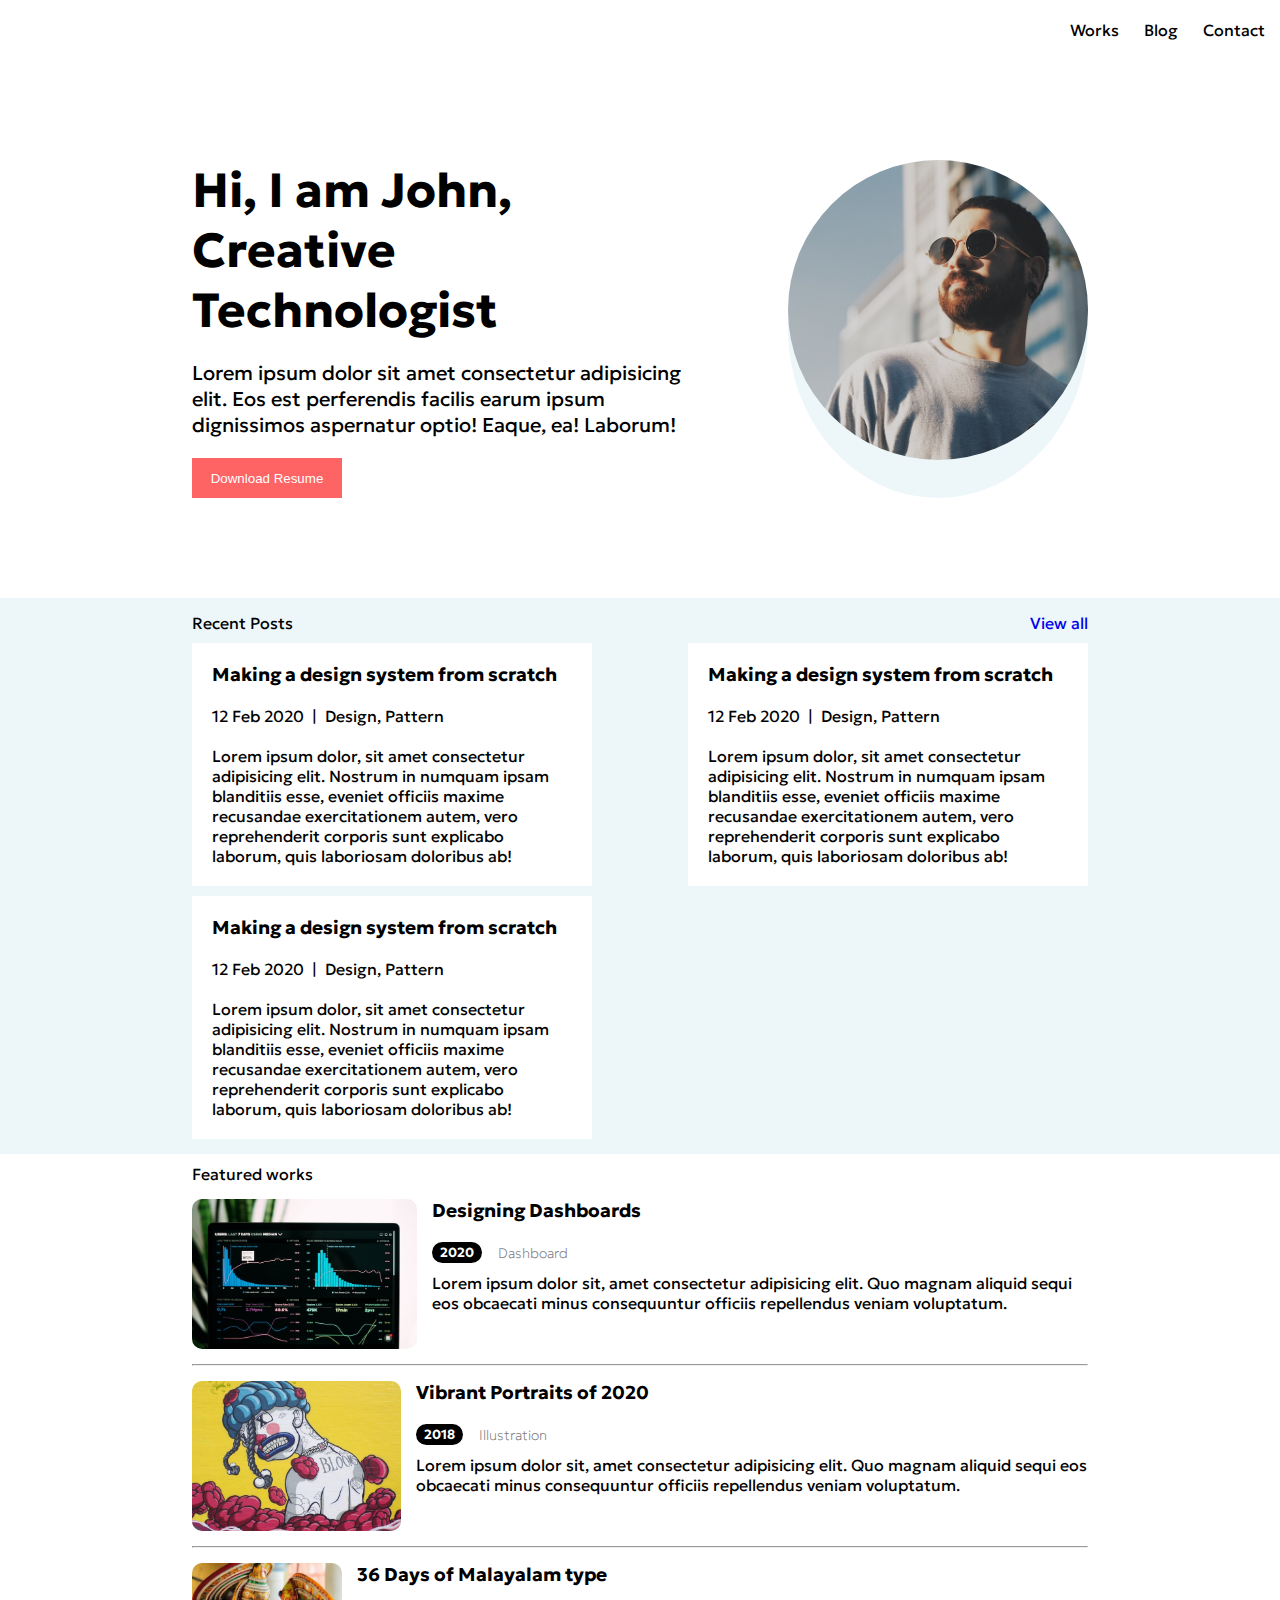
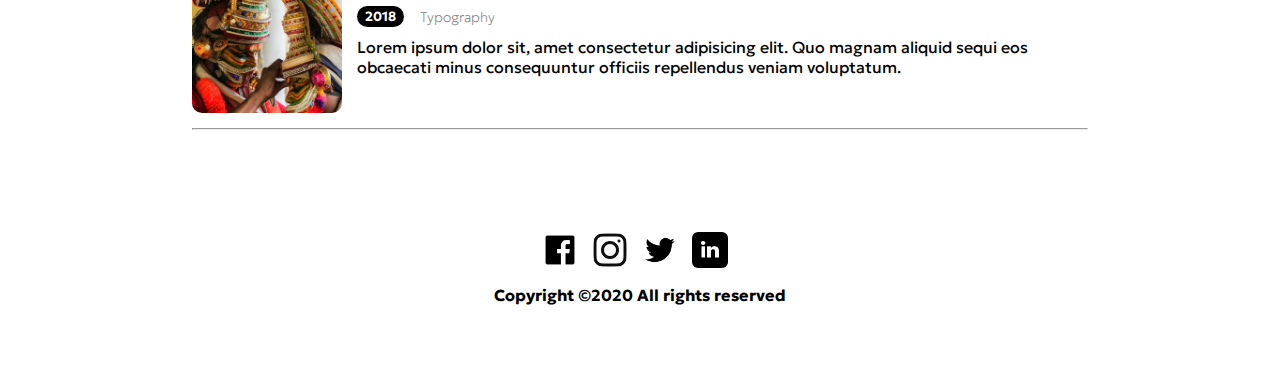
<file: index.html>
<!DOCTYPE html>
<html lang="en">
  <head>
    <meta charset="UTF-8" />
    <meta name="viewport" content="width=device-width, initial-scale=1.0" />
    <link rel="stylesheet" href="style.css" />
    <link rel="preconnect" href="https://fonts.googleapis.com" />
    <link rel="preconnect" href="https://fonts.gstatic.com" crossorigin />
    <link
      href="https://fonts.googleapis.com/css2?family=Geologica:wght@300&family=Staatliches&display=swap"
      rel="stylesheet"
    />
    <title>HW3</title>
  </head>

  <body>
    <div class="container-fluid">
      <!-- NAVBAR -->
      <header>
        <nav>
          <a href="./work.html">Works</a>
          <a href="./blog.html">Blog</a>
          <a href="./index.html">Contact</a>
        </nav>
      </header>

      <!-- MAIN -->
      <main>
        <div class="aboutme-con">
          <div class="container">
            <div class="aboutme-detail">
              <h1>Hi, I am John,<br />Creative Technologist</h1>
              <br />
              <p>
                Lorem ipsum dolor sit amet consectetur adipisicing elit. Eos est
                perferendis facilis earum ipsum dignissimos aspernatur optio!
                Eaque, ea! Laborum!
              </p>
              <br />
              <button class="my-btn" type="button">Download Resume</button>
            </div>
            <div class="aboutme-logo">
              <img src="./images/luis-villasmil-Z4rqvRpRj38-unsplash.jpg" alt="" />
            </div>
          </div>
        </div>

        <div class="my-post">
          <div class="post-con">
            <div class="post-header">
              <p>Recent Posts</p>
              <a href="#">View all</a>
            </div>
            <div class="card-container">
              <div class="post-card">
                <h3>Making a design system from scratch</h3>
                <br />
                <p>12 Feb 2020&nbsp;&nbsp;|&nbsp;&nbsp;Design, Pattern</p>
                <br />
                <p>
                  Lorem ipsum dolor, sit amet consectetur adipisicing elit.
                  Nostrum in numquam ipsam blanditiis esse, eveniet officiis
                  maxime recusandae exercitationem autem, vero reprehenderit
                  corporis sunt explicabo laborum, quis laboriosam doloribus ab!
                </p>
              </div>

              <div class="post-card">
                <h3>Making a design system from scratch</h3>
                <br />
                <p>12 Feb 2020&nbsp;&nbsp;|&nbsp;&nbsp;Design, Pattern</p>
                <br />
                <p>
                  Lorem ipsum dolor, sit amet consectetur adipisicing elit.
                  Nostrum in numquam ipsam blanditiis esse, eveniet officiis
                  maxime recusandae exercitationem autem, vero reprehenderit
                  corporis sunt explicabo laborum, quis laboriosam doloribus ab!
                </p>
              </div>
              <div class="post-card">
                <h3>Making a design system from scratch</h3>
                <br />
                <p>12 Feb 2020&nbsp;&nbsp;|&nbsp;&nbsp;Design, Pattern</p>
                <br />
                <p>
                  Lorem ipsum dolor, sit amet consectetur adipisicing elit.
                  Nostrum in numquam ipsam blanditiis esse, eveniet officiis
                  maxime recusandae exercitationem autem, vero reprehenderit
                  corporis sunt explicabo laborum, quis laboriosam doloribus ab!
                </p>
              </div>
            </div>
          </div>
        </div>

        <div class="my-featured">
          <p>Featured works</p>
          <div class="featured-header">
            <img src="./images/luke-chesser-JKUTrJ4vK00-unsplash.jpg" alt="" />
            <div class="featured-detail">
              <h3>Designing Dashboards</h3>
              <br />
              <div class="sub-detail">
                <h5 class="my-year">2020</h5>
                &nbsp;&nbsp;&nbsp;&nbsp;
                <h5 class="header-name">Dashboard</h5>
              </div>
              <p>
                Lorem ipsum dolor sit, amet consectetur adipisicing elit. Quo
                magnam aliquid sequi eos obcaecati minus consequuntur officiis
                repellendus veniam voluptatum.
              </p>
            </div>
          </div>
          <hr />
          <div class="featured-header">
            <img src="./images/jam--FH-VMcElVM-unsplash.jpg" alt="" />
            <div class="featured-detail">
              <h3>Vibrant Portraits of 2020</h3>
              <br />
              <div class="sub-detail">
                <h5 class="my-year">2018</h5>
                &nbsp;&nbsp;&nbsp;&nbsp;
                <h5 class="header-name">Illustration</h5>
              </div>
              <p>
                Lorem ipsum dolor sit, amet consectetur adipisicing elit. Quo
                magnam aliquid sequi eos obcaecati minus consequuntur officiis
                repellendus veniam voluptatum.
              </p>
            </div>
          </div>
          <hr />
          <div class="featured-header">
            <img src="./images/arjun-mj-G_BXPjwod-c-unsplash.jpg" alt="" />
            <div class="featured-detail">
              <h3>36 Days of Malayalam type</h3>
              <br />
              <div class="sub-detail">
                <h5 class="my-year">2018</h5>
                &nbsp;&nbsp;&nbsp;&nbsp;
                <h5 class="header-name">Typography</h5>
              </div>
              <p>
                Lorem ipsum dolor sit, amet consectetur adipisicing elit. Quo
                magnam aliquid sequi eos obcaecati minus consequuntur officiis
                repellendus veniam voluptatum.
              </p>
            </div>
          </div>
          <hr />
        </div>
        <br /><br /><br />
        <footer>
          <div class="logo">
            <img src="./images/facebook-svgrepo-com.png" alt="" />
            <img src="./images/instagram-svgrepo-com.png" alt="" />
            <img src="./images/twitter-svgrepo-com.png" alt="" />
            <img
              src="./images/linkedin-svgrepo-com.png"
              alt=""
              class="linkedin"
            />
          </div>
          <h4>Copyright &copy;2020 All rights reserved</h4>
        </footer>
        <br /><br />
      </main>
    </div>
  </body>
</html>
</file>
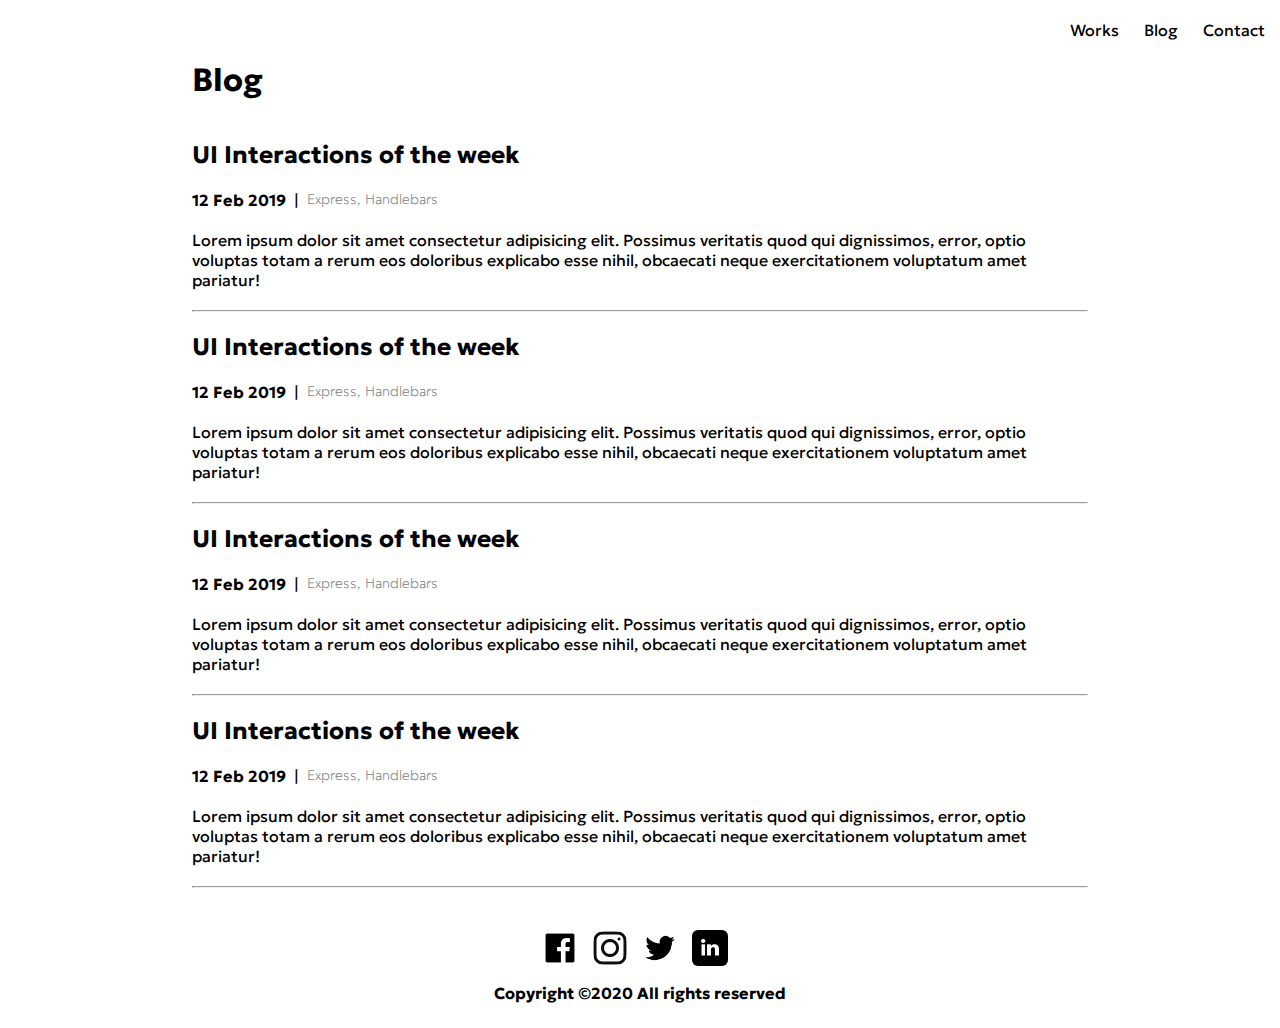
<file: blog.html>
<!DOCTYPE html>
<html lang="en">

<head>
    <meta charset="UTF-8">
    <meta name="viewport" content="width=device-width, initial-scale=1.0">
    <link rel="stylesheet" href="style.css">
    <link rel="preconnect" href="https://fonts.googleapis.com">
    <link rel="preconnect" href="https://fonts.gstatic.com" crossorigin>
    <link href="https://fonts.googleapis.com/css2?family=Geologica:wght@300&family=Staatliches&display=swap"
        rel="stylesheet">
    <title>Blog</title>
</head>

<body>
    <div class="container-fluid">
        <!-- NAVBAR -->
        <header>
            <nav>
                <a href="./work.html">Works</a>
                <a href="./blog.html">Blog</a>
                <a href="./index.html">Contact</a>
            </nav>
        </header>

        <!-- MAIN -->
        <main>
            <div class="main-con">
                <h1>Blog</h1>
                <br><br>
                <div class="blog-con">
                    <h2>UI Interactions of the week</h2>
                    <br>
                    <div class="blog-header">
                        <h4>12 Feb 2019</h4>&nbsp; | &nbsp; 
                        <h4 class="header-name">Express, Handlebars</h4>
                    </div>
                    <br>
                    <p>Lorem ipsum dolor sit amet consectetur adipisicing elit. Possimus veritatis quod qui dignissimos, error, optio voluptas totam a rerum eos doloribus explicabo esse nihil, obcaecati neque exercitationem voluptatum amet pariatur!</p>
                    <br>
                    <hr>
                </div>
                <br>
                <div class="blog-con">
                    <h2>UI Interactions of the week</h2>
                    <br>
                    <div class="blog-header">
                        <h4>12 Feb 2019</h4>&nbsp; | &nbsp; 
                        <h4 class="header-name">Express, Handlebars</h4>
                    </div>
                    <br>
                    <p>Lorem ipsum dolor sit amet consectetur adipisicing elit. Possimus veritatis quod qui dignissimos, error, optio voluptas totam a rerum eos doloribus explicabo esse nihil, obcaecati neque exercitationem voluptatum amet pariatur!</p>
                    <br>
                    <hr>
                </div>
                <br>
                <div class="blog-con">
                    <h2>UI Interactions of the week</h2>
                    <br>
                    <div class="blog-header">
                        <h4>12 Feb 2019</h4>&nbsp; | &nbsp; 
                        <h4 class="header-name">Express, Handlebars</h4>
                    </div>
                    <br>
                    <p>Lorem ipsum dolor sit amet consectetur adipisicing elit. Possimus veritatis quod qui dignissimos, error, optio voluptas totam a rerum eos doloribus explicabo esse nihil, obcaecati neque exercitationem voluptatum amet pariatur!</p>
                    <br>
                    <hr>
                </div>
                <br>
                <div class="blog-con">
                    <h2>UI Interactions of the week</h2>
                    <br>
                    <div class="blog-header">
                        <h4>12 Feb 2019</h4>&nbsp; | &nbsp; 
                        <h4 class="header-name">Express, Handlebars</h4>
                    </div>
                    <br>
                    <p>Lorem ipsum dolor sit amet consectetur adipisicing elit. Possimus veritatis quod qui dignissimos, error, optio voluptas totam a rerum eos doloribus explicabo esse nihil, obcaecati neque exercitationem voluptatum amet pariatur!</p>
                    <br>
                    <hr>
                </div>

            </div>

        </main>

        <footer>
            <div class="logo">
                <img src="./images/facebook-svgrepo-com.png" alt="">
                <img src="./images/instagram-svgrepo-com.png" alt="">
                <img src="./images/twitter-svgrepo-com.png" alt="">
                <img src="./images/linkedin-svgrepo-com.png" alt="" class="linkedin">
            </div>
            <h4>Copyright &copy;2020 All rights reserved</h4>
        </footer>


    </div>
</body>

</html>
</file>
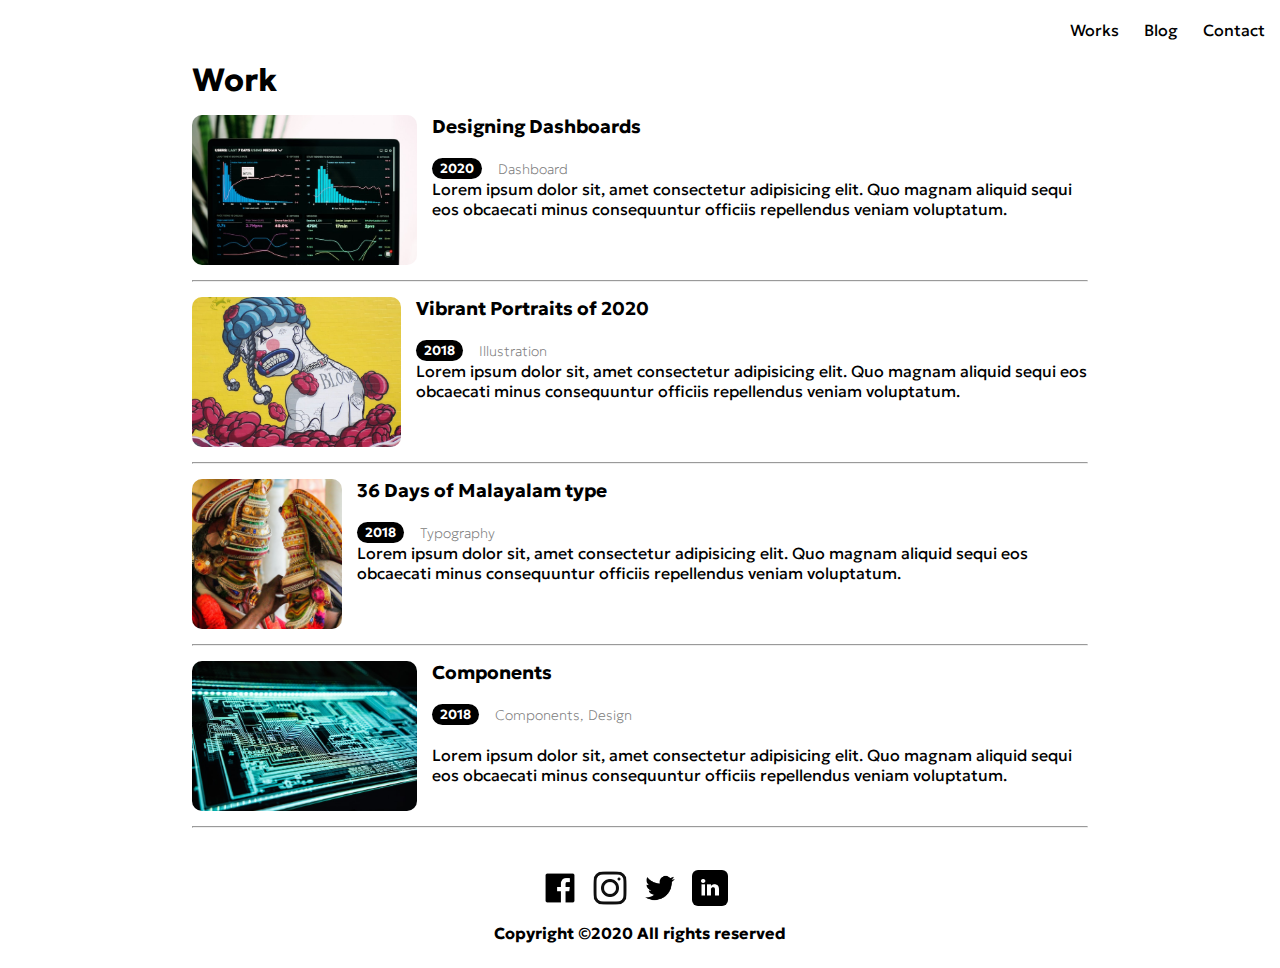
<file: work.html>
<!DOCTYPE html>
<html lang="en">

<head>
    <meta charset="UTF-8">
    <meta name="viewport" content="width=device-width, initial-scale=1.0">
    <link rel="stylesheet" href="style.css">
        <link rel="preconnect" href="https://fonts.googleapis.com">
    <link rel="preconnect" href="https://fonts.gstatic.com" crossorigin>
    <link href="https://fonts.googleapis.com/css2?family=Geologica:wght@300&family=Staatliches&display=swap"
        rel="stylesheet">
    <title>Works</title>
</head>

<body>

    <div class="container-fluid">
        <!-- NAVBAR -->
        <header>
            <nav>
                <a href="./work.html">Works</a>
                <a href="./blog.html">Blog</a>
                <a href="./index.html">Contact</a>
            </nav>
        </header>

        <!-- MAIN -->
        <main>
            <div class="main-con">
                <h1>Work</h1>
                <div class="featured-header">
                  <img src="./images/luke-chesser-JKUTrJ4vK00-unsplash.jpg" alt="" />
                  <div class="featured-detail">
                    <h3>Designing Dashboards</h3>
                    <br />
                    <div class="sub-detail">
                      <h5 class="my-year">2020</h5>
                      &nbsp;&nbsp;&nbsp;&nbsp;
                      <h5 class="header-name">Dashboard</h5>
                    </div>
                    <p>
                      Lorem ipsum dolor sit, amet consectetur adipisicing elit. Quo
                      magnam aliquid sequi eos obcaecati minus consequuntur officiis
                      repellendus veniam voluptatum.
                    </p>
                  </div>
                </div>
                <hr />
                <div class="featured-header">
                  <img src="./images/jam--FH-VMcElVM-unsplash.jpg" alt="" />
                  <div class="featured-detail">
                    <h3>Vibrant Portraits of 2020</h3>
                    <br />
                    <div class="sub-detail">
                      <h5 class="my-year">2018</h5>
                      &nbsp;&nbsp;&nbsp;&nbsp;
                      <h5 class="header-name">Illustration</h5>
                    </div>
                    <p>
                      Lorem ipsum dolor sit, amet consectetur adipisicing elit. Quo
                      magnam aliquid sequi eos obcaecati minus consequuntur officiis
                      repellendus veniam voluptatum.
                    </p>
                  </div>
                </div>
                <hr />
                <div class="featured-header">
                  <img src="./images/arjun-mj-G_BXPjwod-c-unsplash.jpg" alt="" />
                  <div class="featured-detail">
                    <h3>36 Days of Malayalam type</h3>
                    <br />
                    <div class="sub-detail">
                      <h5 class="my-year">2018</h5>
                      &nbsp;&nbsp;&nbsp;&nbsp;
                      <h5 class="header-name">Typography</h5>
                    </div>
                    <p>
                      Lorem ipsum dolor sit, amet consectetur adipisicing elit. Quo
                      magnam aliquid sequi eos obcaecati minus consequuntur officiis
                      repellendus veniam voluptatum.
                    </p>
                  </div>
                </div>
                <hr />
                  <div class="featured-header">
                    <img src="./images/adi-goldstein-EUsVwEOsblE-unsplash.jpg" alt="" />
                    <div class="featured-detail">
                      <h3>Components</h3>
                      <br />
                      <div class="sub-detail">
                        <h5 class="my-year">2018</h5>
                        &nbsp;&nbsp;&nbsp;&nbsp;
                        <h5 class="header-name">Components, Design</h5>
                      </div>
                      <br>
                      <p>
                        Lorem ipsum dolor sit, amet consectetur adipisicing elit. Quo
                        magnam aliquid sequi eos obcaecati minus consequuntur officiis
                        repellendus veniam voluptatum.
                      </p>
                    </div>
                  </div>
                  <hr />
              
            </div>
        </main>

        <footer>
            <div class="logo">
                <img src="./images/facebook-svgrepo-com.png" alt="">
                <img src="./images/instagram-svgrepo-com.png" alt="">
                <img src="./images/twitter-svgrepo-com.png" alt="">
                <img src="./images/linkedin-svgrepo-com.png" alt="" class="linkedin">
            </div>
            <h4>Copyright &copy;2020 All rights reserved</h4>
        </footer>

    </div>

</body>

</html>
</file>
<file: style.css>
* {
  margin: 0;
  padding: 0;
  box-sizing: border-box;
}

body {
  font-family: "Geologica", sans-serif;
}

.container-fluid {
  display: flex;
  flex-direction: column;
}

nav {
  display: flex;
  height: 60px;
  background-color: transparent;
  justify-content: flex-end;
  align-items: center;
  
}

nav > a {
  text-decoration: none;
  color: black;
  padding: 10px;
  margin-right: 5px;
}

nav a:hover{
  background-color: rgba(255, 100, 100, 1);
  border-radius: 10px;
  padding: 10px;
  color: white;

}


.container {
  display: flex;
  flex-wrap: wrap-reverse;
  justify-content: space-between ;
  width: 70vw;
  /* border: 1px solid yellow; */
  margin: auto;
}

.aboutme-con {
  padding: 100px 100px;
  /* background-color: navy; */
}

.aboutme-detail {
  /* border: 1px solid green; */
  border-width: 5px;
  width: 40vw;
  min-width: 300px;
  display: flex;
  flex-direction: column;
  justify-content: center;

  
}

.aboutme-detail h1{
    font-size: 48px;
}

.aboutme-detail p {
    font-size: 20px;
}

.my-btn {
  width: 150px;
  background-color: rgba(255, 100, 100, 1);
  height: 40px;
  border: 0px;
  color: white;
}

.my-btn:hover{
  background-color: pink;
}

.aboutme-logo {
  border-radius: 50%;
  padding-bottom: 10px;
  background-color: rgba(237, 247, 250, 1);
}
.aboutme-logo img {
  width: 300px;
  height: 300px;
  border-radius: 50%;
  object-fit: cover;
}

.my-post {
  background-color: rgba(237, 247, 250, 1);
  padding: 5px;
}

.post-con {
  width: 70vw;
  min-width: 300px;
  /* border: 1px solid red; */
  border-width: 5px;
  margin: auto;
  display: flex;
  flex-direction: column;
}

.post-con a {
  text-decoration: none;
}

.post-header {
  display: flex;
  justify-content: space-between;
}

.post-header p , a{
    margin: 10px 0px;
}

.card-container {
  display: flex;
  flex-wrap: wrap;
  justify-content: space-between;
}
.post-card {
  background-color: white;
  border-width: 4px;
  width: 400px;
  padding: 20px;
  margin-bottom: 10px;

}
.my-featured {
  width: 70vw;
  margin: auto;
  /* border: 1px saddlebrown solid; */
  border-width: 4px;
 
}

.my-featured p {
    margin: 10px 0px;
}

.featured-header {
  display: flex;
  width: 70vw;
  margin: 15px 0px;
  /* border: 1px solid greenyellow; */
}

.featured-header img {
  width: 250px;
  height: 150px;
  border-radius: 10px;
  object-fit: cover;
  margin-right: 15px;
}

.featured-detail {
  display: flex;
  flex-direction: column;
  justify-content: start;
}

.header-name{
  color: gray;
  font-size: 14px;
  font-weight: lighter;
}

.sub-detail {
  display: flex;
  align-items: center;
}

.my-year {
  background-color: black;
  color: white;
  border-radius: 20px;
  padding: 2px 8px;
}

footer {
  text-align: center;
  margin: 25px 0px;
}

.logo {
  display: flex;
  justify-content: center;
}

.logo img {
  margin: 15px 0px;
  width: 40px;
  border-radius: 20%;
  margin-right: 10px;
  padding: 2px;
  object-fit: cover;
}

.main-con {
  width: 70vw;
  margin: auto;
}

.blog-header {
  display: flex;
}
</file>
